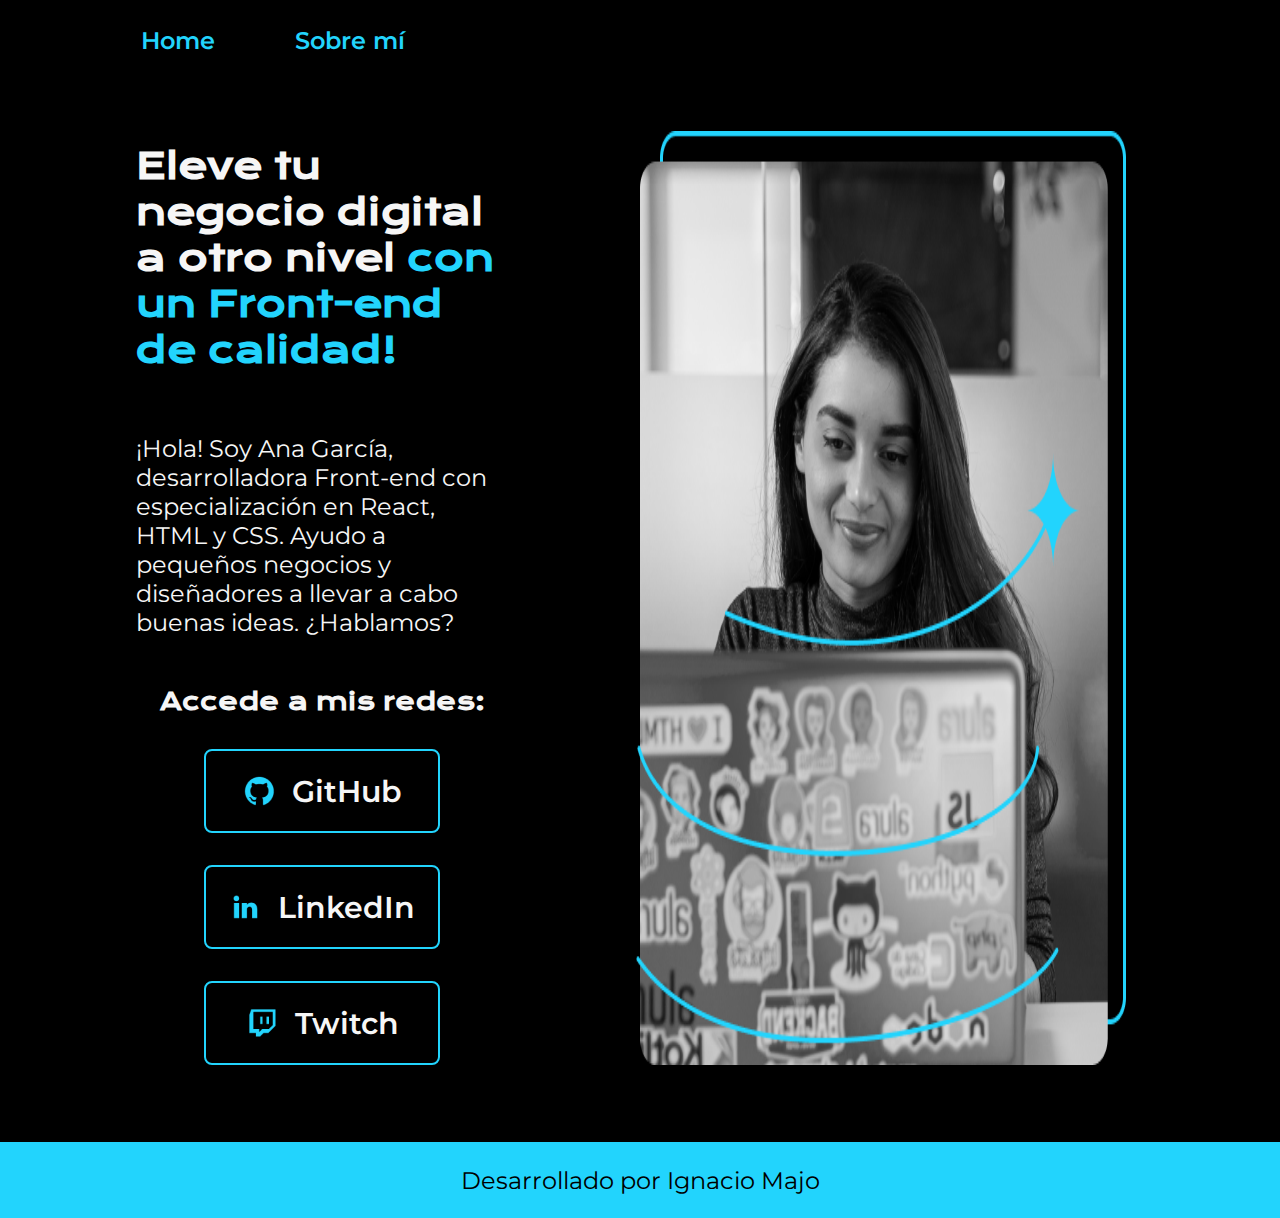
<file: index.html>
<!DOCTYPE html>
<html lang="es">
<head>
    <meta charset="UTF-8">
    <meta name="viewport" content="width=device-width, initial-scale=1.0">
    <title>Portafolio - Home</title>
    <link rel="stylesheet" href="style.css">
</head>
<body>
    <header class="header">
        <nav class="header__menu">
            <a class="header__menu__link" href="index.html">Home</a>
            <a class="header__menu__link" href="about.html">Sobre mí</a>
        </nav>
    </header>
    <main class="presentacion">
        <section class="presentacion__contenido">
            <h1 class="presentacion__contenido__titulo">
                Eleve tu negocio digital a otro nivel 
                <strong class="titulo-destaque">con un Front-end de calidad!</strong>
            </h1>
            <p class="presentacion__contenido__parrafo">
                ¡Hola! Soy Ana García, desarrolladora Front-end con especialización en React, HTML y CSS. 
                Ayudo a pequeños negocios y diseñadores a llevar a cabo buenas ideas. ¿Hablamos?
            </p>
            <div class="presentacion__enlaces">
                <h2 class="presentacion__enlaces__subtitulo">Accede a mis redes:</h2>
                <a class="presentacion__enlaces__botones" href="https://github.com">
                    <img src="./assets/github.png">GitHub</a>
                <a class="presentacion__enlaces__botones" href="https://www.linkedin.com">
                    <img src="./assets/linkedin.png">LinkedIn</a>
                <a class="presentacion__enlaces__botones" href="https://www.twitch.com">
                    <img src="./assets/twitch.png">Twitch</a>
            </div>
        </section>
        <img class="presentacion__imagen" src="./assets/Imagen.png" alt="Imagen de Ana García trabajando con su ordenador">
    </main>
    <footer class="footer">
        <p>Desarrollado por Ignacio Majo</p>
    </footer>
</body>
</html>
</file>
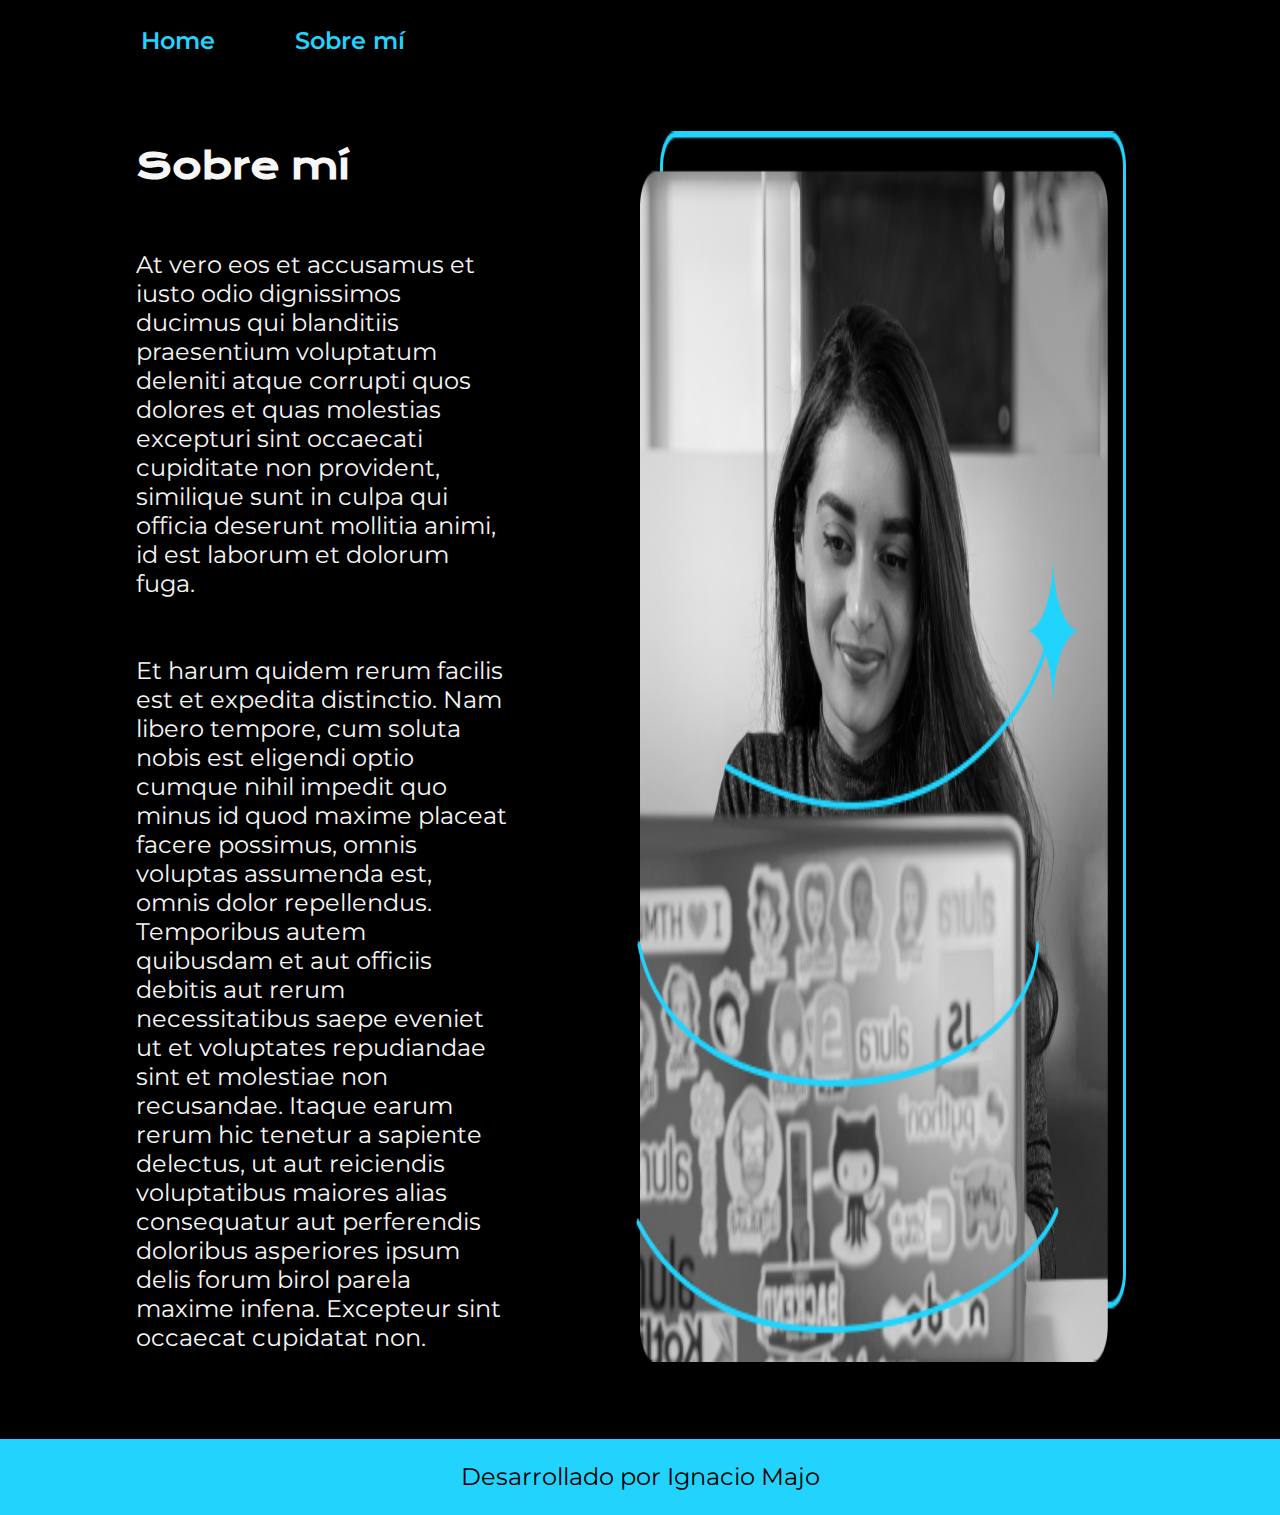
<file: about.html>
<!DOCTYPE html>
<html lang="es">
<head>
    <meta charset="UTF-8">
    <meta name="viewport" content="width=device-width, initial-scale=1.0">
    <title>Portafolio - Sobre mí</title>
    <link rel="stylesheet" href="style.css">
</head>
<body>
    <header class="header">
        <nav class="header__menu">
            <a class="header__menu__link" href="index.html">Home</a>
            <a class="header__menu__link" href="about.html">Sobre mí</a>
        </nav>
    </header>
    <main class="presentacion">
        <section class="presentacion__contenido">
            <h1 class="presentacion__contenido__titulo">Sobre mí</h1>
            <p class="presentacion__contenido__parrafo">
                At vero eos et accusamus et iusto odio dignissimos ducimus qui blanditiis praesentium voluptatum deleniti atque 
                corrupti quos dolores et quas molestias excepturi sint occaecati cupiditate non provident, similique sunt in culpa 
                qui officia deserunt mollitia animi, id est laborum et dolorum fuga.
            </p>
            <p class="presentacion__contenido__parrafo">
                Et harum quidem rerum facilis est et expedita distinctio. Nam libero tempore, cum soluta nobis est eligendi optio 
                cumque nihil impedit quo minus id quod maxime placeat facere possimus, omnis voluptas assumenda est, omnis dolor 
                repellendus. Temporibus autem quibusdam et aut officiis debitis aut rerum necessitatibus saepe eveniet ut et voluptates 
                repudiandae sint et molestiae non recusandae. Itaque earum rerum hic tenetur a sapiente delectus, ut aut reiciendis 
                voluptatibus maiores alias consequatur aut perferendis doloribus asperiores ipsum delis forum birol parela maxime infena. 
                Excepteur sint occaecat cupidatat non.
            </p>
        </section>
        <img class="presentacion__imagen" src="./assets/Imagen.png" alt="Imagen de Ana García trabajando con su ordenador">
    </main>
    <footer class="footer">
        <p>Desarrollado por Ignacio Majo</p>
    </footer>
</body>
</html>
</file>
<file: style.css>
@import url('https://fonts.googleapis.com/css2?family=Krona+One&family=Montserrat:ital,wght@0,100..900;1,100..900&display=swap');

:root {
    --color-fondo: #000000;
    --color-letras: #F6F6F6;
    --color-estilo: #22D4FD;
    --color-hover: #272727;

    --fuente-titulo: "Krona One", serif;
    --fuente-parrafo: "Montserrat", serif;

    --fuente-size-grande: 2.25rem;
    --fuente-size-intermedia: 1.875rem;
    --fuente-size-pequena: 1.5rem;
    
}

* {
    padding: 0;
    margin: 0;
}

.header {
    padding: 2% 0% 0% 11%;
}

.header__menu {
    display: flex;
    gap: 5rem
    
}

.header__menu__link {
    display: flex;
    justify-content: space-between;
    font-family: var(--fuente-parrafo);
    font-weight: 600;
    font-size: var(--fuente-size-pequena);
    color: var(--color-estilo);
    text-decoration: none;
}

body {
   /* height: 100vh; /* 100% del viewport height */
    box-sizing: border-box;
    background-color: var(--color-fondo);
    color: var(--color-letras);
    strong {
        color:var(--color-estilo);
    }
} 

.titulo-destaque {
    color: var(--color-estilo); ;
}

.presentacion {
    display: flex;
    padding: 6% 12% 6% 7%;
    justify-content: space-between;
    gap: 82px;
}

.presentacion__contenido {
    display: flex;
    flex-direction: column;
    justify-content: space-between;
    width: 50%;
    /*height: 482px;*/
    gap: 2.5rem;
}

.presentacion__contenido__titulo {
    font-size: var(--fuente-size-grande);
    font-family: var(--fuente-titulo);
    margin: 2.5% 10%;
    
}

.presentacion__contenido__parrafo {
    font-size: var(--fuente-size-pequena);
    font-family: var(--fuente-parrafo);
    margin: 2% 10%;
}

.presentacion__enlaces {
    display: flex;
    flex-direction: column;
    justify-content: space-between;
    align-items: center;
    gap: 2rem;
}

.presentacion__enlaces__subtitulo {
    font-size: var(--fuente-size-pequena);
    font-family: var(--fuente-titulo);

}

.presentacion__enlaces__botones {
    width: 50%;
    background-color: var(--color-fondo) ;
    color: var(--color-letras); 
    text-align: center;
    padding: 1.34375rem 0;
    border-radius: 0.5rem;
    font-family: var(--fuente-parrafo);
    font-size: var(--fuente-size-intermedia);
    font-weight: 600;
    text-decoration: none;
    border: 2px solid var(--color-estilo);
    display: flex;
    align-items: center;
    justify-content: center;
    gap: 1rem
}

.presentacion__enlaces__botones:hover {
    background-color: var(--color-hover);
}

.presentacion__imagen {
    display: flex;
    align-items: center;
    justify-content: center;
    width: 50%;
    /*height: 35%;*/
}

.footer {
    background-color: var(--color-estilo);
    padding: 1.475rem;
    color: var(--color-fondo);
    text-align: center;
    font-family: var(--fuente-parrafo)  ;
    font-size: var(--fuente-size-pequena);
    font-weight: 400;
}

@media (max-width: 1200px) {

    .header {
        padding: 10%;
    }
    
    .header__menu {
       justify-content: center;
    }

    .presentacion {
        display: flex;
        flex-direction: column-reverse;
        align-items: center;
        padding: 5%;
    }

    .presentacion__contenido {
        width: auto;
        gap: 1.5rem;
    }
}
</file>
